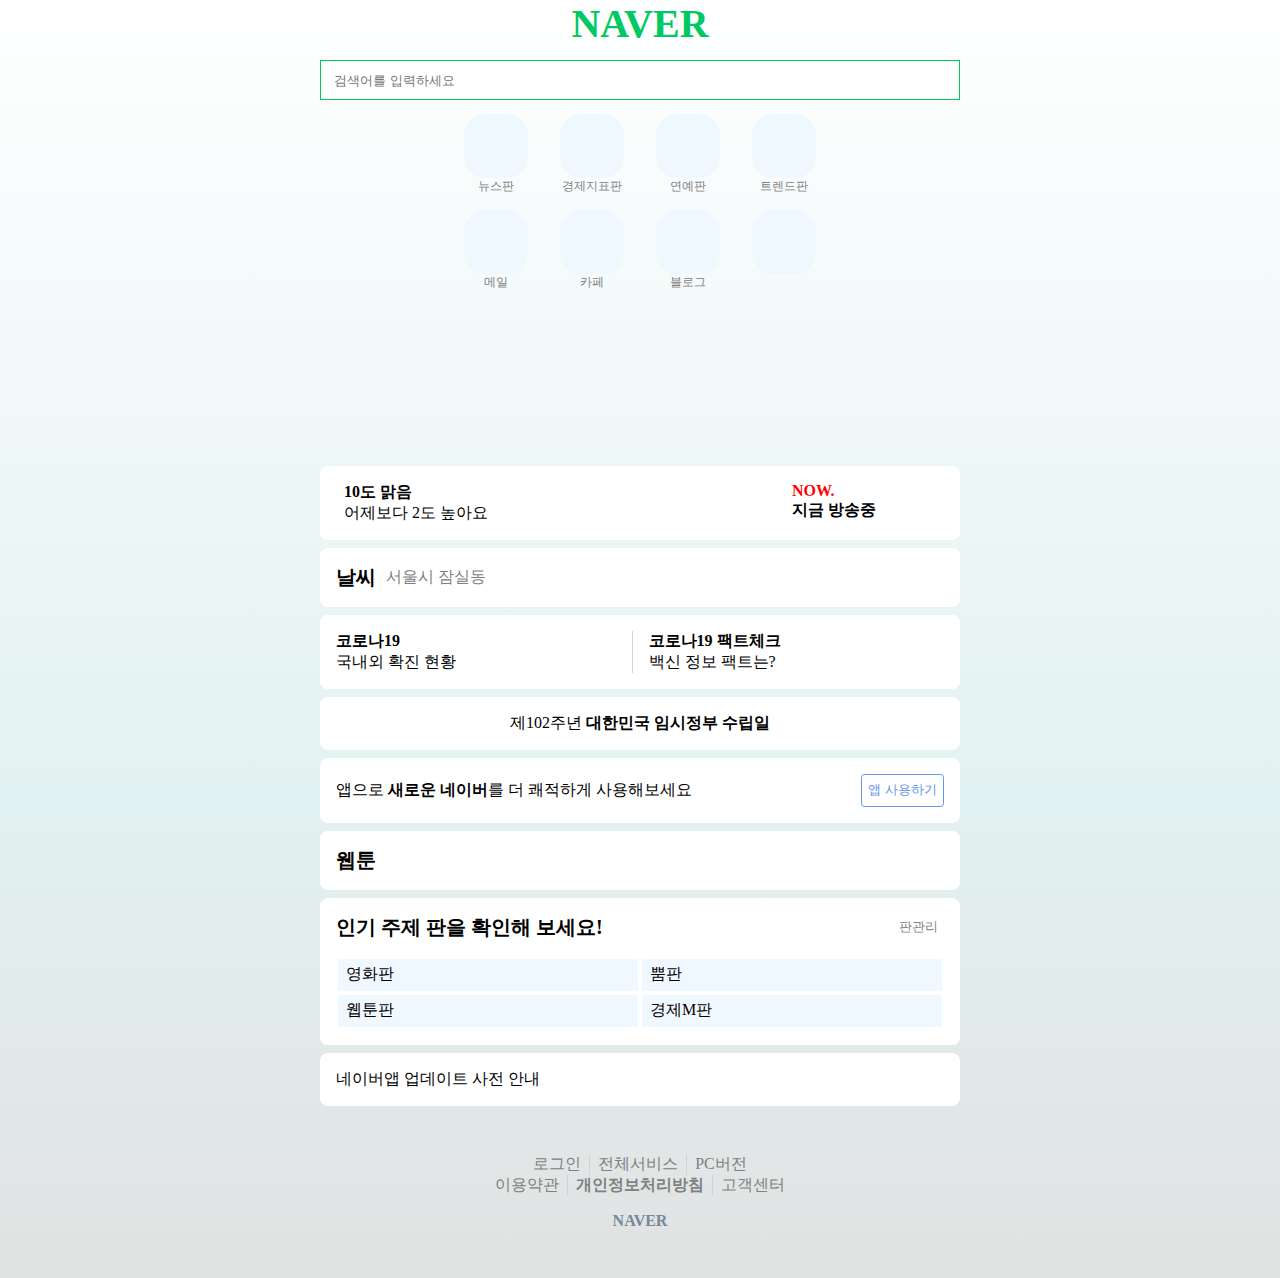
<file: Quest01/skeleton/index.html>
<html>
  <head>
    <meta charset="UTF-8" />
    <link
      rel="stylesheet"
      href="https://use.fontawesome.com/releases/v5.15.4/css/all.css"
      integrity="sha384-DyZ88mC6Up2uqS4h/KRgHuoeGwBcD4Ng9SiP4dIRy0EXTlnuz47vAwmeGwVChigm"
      crossorigin="anonymous"
      defer
    />
    <link rel="stylesheet" href="../../Quest02/style.css" />
  </head>
  <body>
    <header>
      <h1>NAVER</h1>
      <input type="search" placeholder="검색어를 입력하세요" />
    </header>

    <section class="main">
      <div class="panel">
        <div class="panel-row">
          <div class="panel-item1 item">
            <div class="panel-item_icon"></div>
            <p class="panel-item_text">뉴스판</p>
          </div>
          <div class="panel-item2 item">
            <div class="panel-item_icon"></div>
            <p class="panel-item_text">경제지표판</p>
          </div>
          <div class="panel-item3 item">
            <div class="panel-item_icon"></div>
            <p class="panel-item_text">연예판</p>
          </div>
          <div class="panel-item4 item">
            <div class="panel-item_icon"></div>
            <p class="panel-item_text">트렌드판</p>
          </div>
        </div>
        <div class="panel-row">
          <div class="panel-item1 item">
            <div class="panel-item_icon"></div>
            <p class="panel-item_text">메일</p>
          </div>
          <div class="panel-item2 item">
            <div class="panel-item_icon"></div>
            <p class="panel-item_text">카페</p>
          </div>
          <div class="panel-item3 item">
            <div class="panel-item_icon"></div>
            <p class="panel-item_text">블로그</p>
          </div>
          <div class="panel-item4 item">
            <div class="panel-item_icon"></div>
            <p class="panel-item_text"></p>
          </div>
        </div>
      </div>

      <div class="weather-bar content">
        <div class="weather-container">
          <div class="weather-icon_wrapper">
            <i class="fas fa-moon"></i>
          </div>
          <div class="weather-text_wrapper">
            <b class="weather-today">10도 맑음</b>
            <div class="weather-yesterday">어제보다 2도 높아요</div>
          </div>
        </div>
        <div class="onair">
          <b class="onair-title">NOW.</b>
          <div class="onair-text">지금 방송중</div>
        </div>
      </div>

      <div class="weather-detail content">
        <div class="weather-header">
          <div class="weather-header_text">
            <b class="title">날씨</b>
            <p class="location">서울시 잠실동</p>
            <i class="far fa-compass"></i>
          </div>
          <button class="accordion">
            <i class="fas fa-chevron-down"></i>
          </button>
        </div>
        <div class="weather-category hide">
          <button>시간대별 날씨</button>
          <button>시간대별 미세먼지</button>
          <button>주간 날씨</button>
          <button>주간 미세먼지</button>
        </div>
      </div>

      <div class="covid_bar content">
        <div class="covid-current">
          <b class="covid-current_title">코로나19</b>
          <div class="covid-current_describe">국내외 확진 현황</div>
        </div>
        <div class="covid-fact_check">
          <b class="covid-current_title">코로나19 팩트체크</b>
          <div class="covid-current_describe">백신 정보 팩트는?</div>
        </div>
      </div>

      <div class="anniversary-bar content">
        <p>제102주년 <b>대한민국 임시정부 수립일</b></p>
      </div>

      <div class="application-bar content">
        <p>앱으로 <b>새로운 네이버</b>를 더 쾌적하게 사용해보세요</p>
        <button>앱 사용하기</button>
      </div>

      <div class="webtoon-bar content">
        <b class="title">웹툰</b>
        <button class="accordion">
          <i class="fas fa-chevron-down"></i>
        </button>
      </div>

      <div class="pan content">
        <div class="pan-header">
          <b class="title">인기 주제 판을 확인해 보세요!</b>
          <button>판관리</button>
        </div>
        <div class="pan-item_container">
          <div class="row">
            <div class="item1 item">
              <p>영화판</p>
              <button>
                <i class="fas fa-chevron-right"></i>
              </button>
            </div>
            <div class="item2 item">
              <p>뿜판</p>
              <button>
                <i class="fas fa-chevron-right"></i>
              </button>
            </div>
          </div>
          <div class="row">
            <div class="item1 item">
              <p>웹툰판</p>
              <button>
                <i class="fas fa-chevron-right"></i>
              </button>
            </div>
            <div class="item2 item">
              <p>경제M판</p>
              <button>
                <i class="fas fa-chevron-right"></i>
              </button>
            </div>
          </div>
        </div>
      </div>

      <div class="notice content">네이버앱 업데이트 사전 안내</div>
    </section>

    <footer>
      <div class="footer-container">
        <div class="row">
          <div class="item1">로그인</div>
          <div class="item2">전체서비스</div>
          <div class="item3">PC버전</div>
        </div>
        <div class="row">
          <div class="item4">이용약관</div>
          <div class="item5"><b>개인정보처리방침</b></div>
          <div class="item6">고객센터</div>
        </div>
        <b class="logo">NAVER</b>
      </div>
    </footer>
  </body>
</html>
</file>
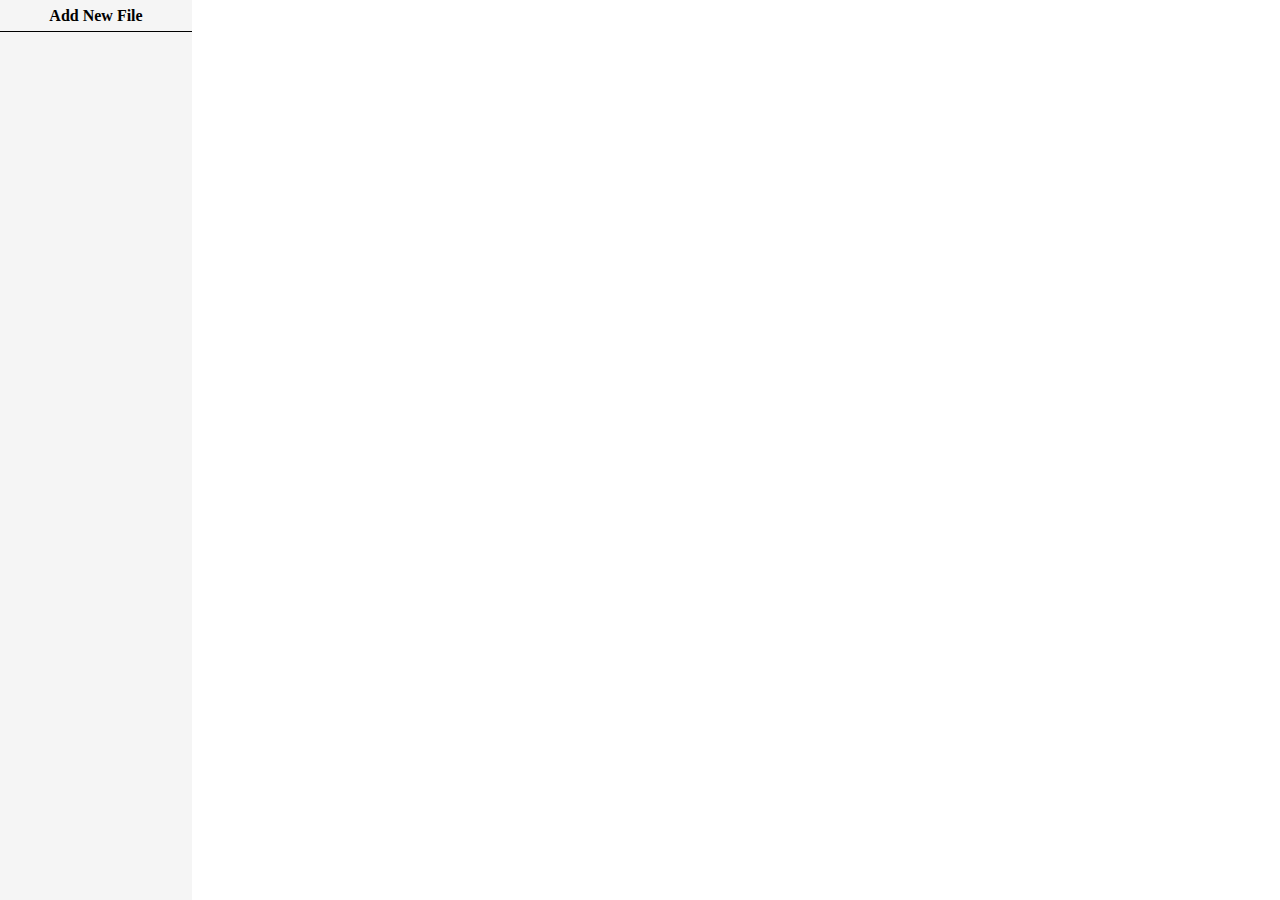
<file: Quest05/skeleton/index.html>
<!DOCTYPE html>
<html>
  <head>
    <meta charset="UTF-8" />
    <script type="module" src="index.js" defer></script>
    <link
      rel="stylesheet"
      href="https://use.fontawesome.com/releases/v5.15.4/css/all.css"
      integrity="sha384-DyZ88mC6Up2uqS4h/KRgHuoeGwBcD4Ng9SiP4dIRy0EXTlnuz47vAwmeGwVChigm"
      crossorigin="anonymous"
      defer
    />
    <link rel="stylesheet" href="style.css" />
  </head>
  <body>
    <div id="root">
      <section class="explorer">
        <div class="explorer-header add-file">
          Add New File <i class="fas fa-plus add-file"></i>
        </div>
        <ul class="file-list"></ul>
      </section>
      <section class="editor">
        <!-- <div class="file">
          <div class="file-header">
            <div class="file-header_text">
              test
            </div>
            <div class="file-header_button">
              <i class="fas fa-circle close-file"></i>
              <i class="fas fa-times close-file"></i>
            </div>
          </div>
          <textarea class="file-content"></textarea>
        </div> -->
      </section>
    </div>
  </body>
</html>
</file>
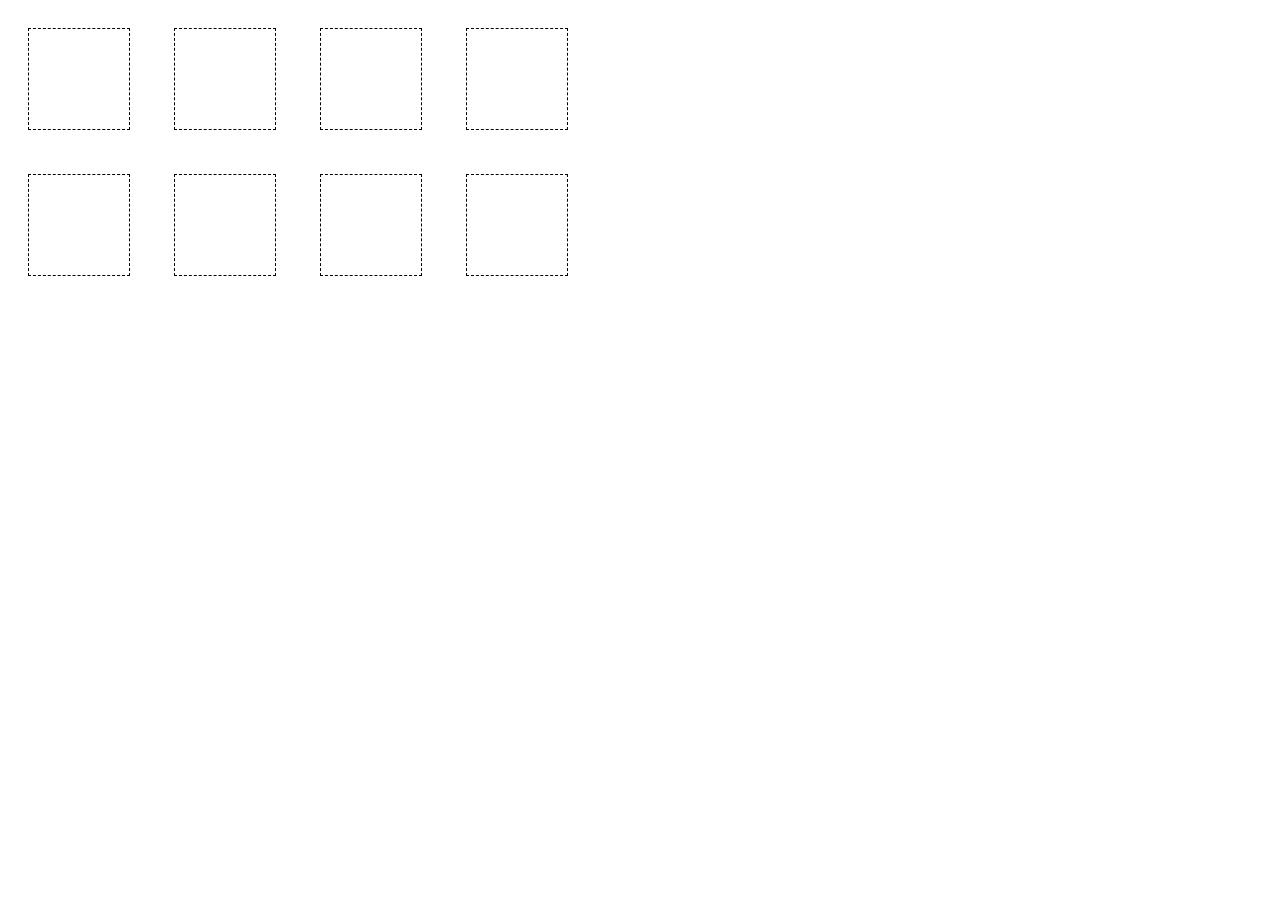
<file: Quest03/skeleton/quest.html>
<!DOCTYPE html>
<html>
  <head>
    <meta charset="UTF-8" />
    <script src="./index.js" defer></script>
    <style>
      .square {
        width: 100px;
        height: 100px;
        border: 1px dashed black;
        display: inline-block;
        margin: 20px;
      }

      .enabled {
        background-color: limegreen;
        border: 1px solid black;
      }
    </style>
  </head>
  <body>
    <section class="row1">
      <div class="square"></div>
      <div class="square"></div>
      <div class="square"></div>
      <div class="square"></div>
    </section>

    <section class="row2">
      <div class="square"></div>
      <div class="square"></div>
      <div class="square"></div>
      <div class="square"></div>
    </section>

    <script>
      let row1Squares = document.querySelectorAll(".row1 .square");
      for (let node of row1Squares) {
        /* TODO: node 변수를 어떻게 조작해야 할까요? */
      }

      let row2Squares = document.querySelectorAll(".row2 .square");
      for (let node of row2Squares) {
        /* TODO: node 변수를 어떻게 조작해야 할까요? */
      }
    </script>
  </body>
</html>
</file>
<file: Quest02/style.css>
:root {
  --ever-green: #00c864;
}

body {
  width: 40em;
  height: min-content;
  min-height: 100vh;
  margin: auto;
  background: rgb(255, 255, 255);
  background: linear-gradient(
    180deg,
    rgba(255, 255, 255, 1) 0%,
    rgba(226, 241, 241, 1) 63%,
    rgba(225, 226, 226, 1) 100%
  );
}

h1 {
  margin: 0;
}

p {
  margin: 0;
}

header {
  text-align: center;
}

header > h1 {
  color: var(--ever-green);
  font-size: 2.5em;
}

header > input {
  width: 100%;
  height: 3em;
  border: 1px solid var(--ever-green);
  box-sizing: border-box;
  padding: 1em;
  margin: 1em 0;
}

.title {
  font-size: 1.25em;
  padding-right: 0.5em;
}

.item {
  flex: 1;
}

.panel {
  display: flex;
  flex-direction: column;
  width: 24em;
  height: 12em;
  margin: auto;
  padding-bottom: 10em;
}

.panel-row {
  display: flex;
  flex: 1;
  width: 100%;
}

[class^="panel-item"] {
  text-align: center;
}

.panel-item_icon {
  width: 4em;
  height: 4em;
  background-color: aliceblue;
  border-radius: 33%;
  margin: auto;
}

.panel-item_text {
  font-size: 0.75em;
  color: grey;
}

.content {
  display: flex;
  flex-direction: row;
  justify-content: space-between;
  width: 100%;
  height: min-content;
  background-color: white;
  padding: 1em;
  margin-bottom: 0.5em;
  box-sizing: border-box;
  border-radius: 0.5em;
}

.accordion {
  width: 2em;
  background-color: white;
  border: 0;
}
.accordion > .fa-chevron-down {
}

.hide {
  display: none;
}

.weather-bar {
  justify-content: space-between;
}
.weather-container {
  flex: 3;
  display: flex;
  flex-direction: row;
}
.weather-icon_wrapper {
  height: 100%;
  font-size: 2em;
  color: cornflowerblue;
}
.weather-text_wrapper {
  padding-left: 0.5em;
}
.onair {
  flex: 1;
}
.onair-title {
  color: red;
}
.onair-text {
  font-weight: bold;
}

.weather-detail {
  display: flex;
  flex-direction: column;
}
.weather-header {
  display: flex;
  flex-direction: row;
  justify-content: space-between;
}
.weather-header_text {
  display: flex;
  flex-direction: row;
  align-items: center;
}
.weather-header_text > p {
  color: grey;
}

.covid_bar > div {
  flex: 1;
}

.covid_bar > div:nth-child(2) {
  padding-left: 1em;
  border-left: 1px solid lightgray;
}

.anniversary-bar > p {
  flex: 1;
  text-align: center;
}

.application-bar {
  align-items: center;
  box-sizing: border-box;
}
.application-bar > button {
  color: cornflowerblue;
  height: 2.5em;
  background-color: white;
  border: 1px solid cornflowerblue;
  border-radius: 0.25em;
}

.pan {
  display: flex;
  flex-direction: column;
}
.pan-header {
  display: flex;
  flex-direction: row;
  justify-content: space-between;
  padding-bottom: 1em;
}
.pan-header > button {
  color: grey;
  background-color: white;
  border: 0;
}
.pan-item_container {
  display: flex;
  flex-direction: column;
}
.pan-item_container .row {
  display: flex;
  flex-direction: row;
  width: 100%;
}

.pan-item_container .row .item {
  display: flex;
  justify-content: space-between;
  align-items: center;
  background-color: aliceblue;
  height: 2em;
  margin: 0.125em;
  padding: 0 0.5em;
}

.pan-item_container .row .item > button {
  background-color: aliceblue;
  border: 0;
}

footer {
  margin: 3em 0;
}

.footer-container {
  display: flex;
  flex-direction: column;
  text-align: center;
}

.footer-container .row {
  display: flex;
  flex-direction: row;
  justify-content: center;
}

.footer-container .row div {
  color: gray;
  padding: 0 0.5em;
}

.footer-container .row > div:nth-child(n + 2) {
  border-left: 1px solid lightgray;
}
.footer-container .logo {
  color: lightslategray;
  margin-top: 1em;
}
</file>
<file: Quest05/skeleton/style.css>
* {
  margin: 0;
}
#root {
  display: flex;
  width: 100vw;
  height: 100vh;
}

.explorer {
  width: 12em;
  min-width: 12em;
  background-color: whitesmoke;
}
.file-list {
  list-style: none;
  min-width: 0;
  padding: 0;
}
.explorer-header {
  width: 100%;
  height: 2em;
  line-height: 2em;
  font-weight: bold;
  text-align: center;
  border-bottom: 1px solid black;
  box-sizing: border-box;
}
.file-item {
  display: flex;
}
.item-text {
  flex: 7;
  padding-left: 0.5em;
  line-height: 2em;
  text-overflow: ellipsis;
  white-space: nowrap;
  overflow: hidden;
  user-select: none;
}
.item-button {
  flex: 1;
  display: flex;
  justify-content: center;
  align-items: center;
  padding-right: 0.5em;
}
.item-button > i {
  font-size: 1em;
  line-height: 2em;
}

.editor {
  width: 100%;
  display: flex;
}
.file {
  flex: 1;
  display: flex;
  flex-direction: column;
  background-color: antiquewhite;
  box-sizing: border-box;
}
.file-header {
  display: flex;
  text-align: center;
  height: 2em;
  line-height: 2em;
  border-left: 1px solid black;
  border-bottom: 1px solid black;
  box-sizing: border-box;
}
.file-header_text {
  flex: 1;
  text-align: center;
}
.file-header_button {
  padding: 0 0.5em;
}
.file-content {
  flex: 1;
  border: 0;
  border-left: 1px solid black;
  outline-width: 0;
  padding: 1em;
}
</file>
